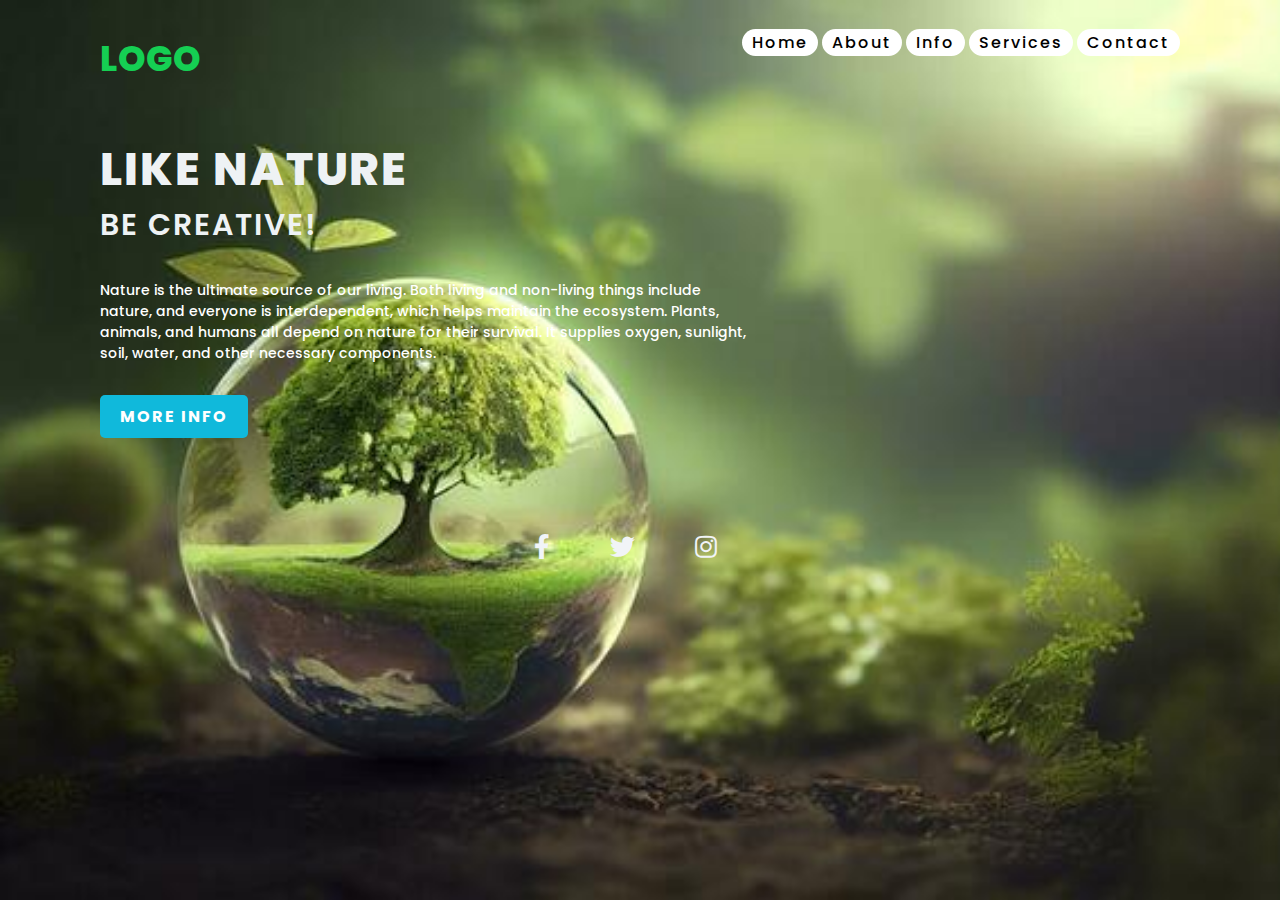
<file: index.html>
<!DOCTYPE html>
<html lang="en" dir="ltr">
    <head>
        <meta name="viewport" ccontent="width=device-width,intial-scale=1.0">
        <title>Responsive website Landing page Design</title>
        <link rel="stylesheet" href="style.css">
        <link rel="stylesheet" href="https://cdnjs.cloudflare.com/ajax/libs/font-awesome/5.15.4/css/all.min.css">
    </head>
    <body>
        <section>
            <header>
                <h2> <a href="#" class="logo">Logo</a></h2>
                <div class="navigation">
                    <a href="#">Home</a></i>
                    <a href="#">About</a></i>
                    <a href="#">Info</a></i>
                    <a href="#">Services</a></i>
                    <a href="#">Contact</a></i>
            
            </h2>
            </header>
            <div class="content">
            <div class="info">
                <h2>Like Nature <br><span>Be Creative!</span></h2>
                <p> Nature is the ultimate source of our living. 
                    Both living and non-living things include nature, and everyone is interdependent, which helps maintain the ecosystem. Plants, animals, and humans all depend on nature for their survival. 
                    It supplies oxygen, sunlight, soil, water, and other necessary components.</p>
                <a href="#" class="info-btn">More Info</a>
                <div class="media-icons">
                    <a href="#"><i class="fab fa-facebook-f"></i></a>
                    <a href="#"><i class="fab fa-twitter"></i></a>
                    <a href="#"><i class="fab fa-instagram"></i></a>
                </div>
        </section>
    </body>
</html>
</file>
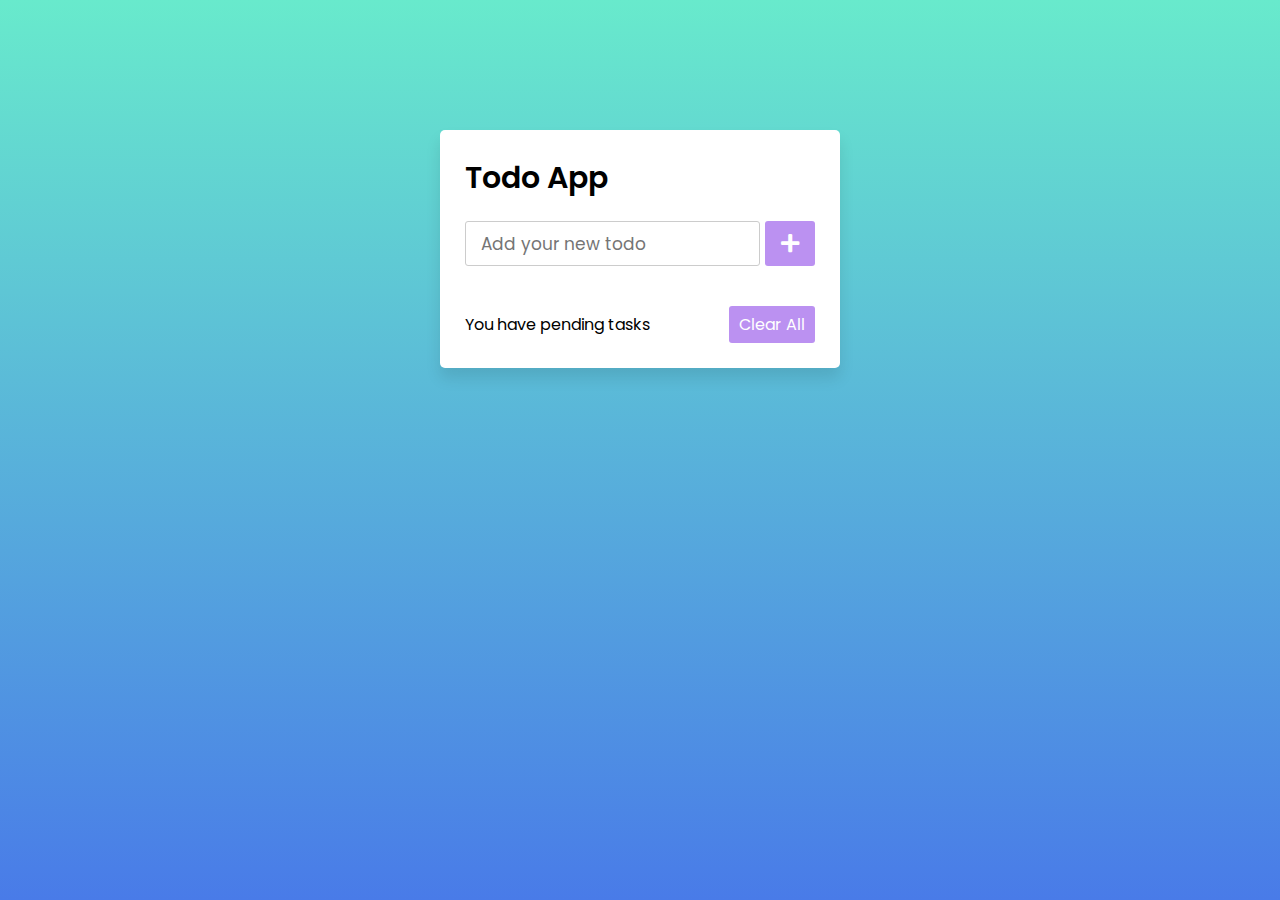
<file: ToDo.html>
<!DOCTYPE html>
<!-- Created By CodingNepal - www.codingnepalweb.com -->
<html lang="en">
<head>
    <meta charset="UTF-8">
    <meta name="viewport" content="width=device-width, initial-scale=1.0">
    <title>Todo App JavaScript | CodingNepal</title>
    <link rel="stylesheet" href="ToDo style.css">
    <link rel="stylesheet" href="https://cdnjs.cloudflare.com/ajax/libs/font-awesome/5.15.3/css/all.min.css"/>
</head>
<body>
  <div class="wrapper">
    <header>Todo App</header>
    <div class="inputField">
      <input type="text" placeholder="Add your new todo">
      <button><i class="fas fa-plus"></i></button>
    </div>
    <ul class="todoList">
      <!-- data are comes from local storage -->
    </ul>
    <div class="footer">
      <span>You have <span class="pendingTasks"></span> pending tasks</span>
      <button>Clear All</button>
    </div>
  </div>

  <script src="ToDo.js"></script>

</body>
</html>
</file>
<file: style.css>
@import url('https://fonts.googleapis.com/css2?family=Poppins:wght@300;400;500;600;700;800;900&display=swap');

*{
    margin:0;
    padding: 0;
    box-sizing: border-box;
    font-family: "poppins", sans-serif;
}

section{
    position: relative;
    width: 100%;
    min-height: 100vh;
    display: flex;
    flex-direction: column;
    justify-content: flex-start;
    background: url(bg\ img\ 4.jpg)no-repeat;
    background-size: cover;
    background-position: center;
}
header{
    position: relative;
    top: 0;
    width: 100%;
    padding: 30px 100px;
    display: flex;
    justify-content: space-between;
    align-items: center;

}
header .logo{
    position: relative;
    color: #15cf53;
    font-size: 35px;
    text-decoration: none;
    text-transform: uppercase;
    font-weight: 800;
    letter-spacing: 1px;

}
 .navigation a {
    color: #000;
    background: #fff;
    text-decoration: none;
    font-weight: 500;
    letter-spacing: 2px;
    padding: 2px 10px;
    border-radius: 20px;
    transition: 0.3s;
    transition-property: transform;

      
}
header.navigation a:not(:last-child){
    margin-right: 5px;
}
 .navigation a:hover {
    background: #64c780eb;
    transform:  scale(1.1);
}
.content{
    max-width: 650px;
    margin: 60px 100px;
}
.content .info h2{
    color: #eef2f4;
    font-size: 20px;
    text-transform: uppercase;
    font-weight: 800;
    letter-spacing: 2px;
    line-height: 60px;
    margin-bottom: 30px;
}
.content.info h2 span{
    color: #ebf0f1;
    font-size: 60px;
    font-weight: 600;
}
.content .info p{
    font-size: 60px;
    font-weight: 500;
    margin-bottom: 40px;
    color:white;
}
.content .info-btn{
    color: #fff;
    background: #10b9db;
    text-decoration: none;
    text-transform: uppercase;
    font-weight: 700;
    letter-spacing: 2px;
    padding: 10px 20px;
    border-radius: 5px;
    transition: 0.3s;
    transition-property: transform ;
}

.info-btn:hover {
    background: #0C4F60;
    transform: scale(1.5);

}

.media-icons{
    display: flex;
    justify-content:  center;
    align-items: center;
    margin: bottom;
    top: 100px;
    position: relative;
    left: 200px;
}

.media-icons a{
    position: auto;
    color: #f1f4f7;
    font-size: 25px;
    transition: 0.3s;
    transition-property:;
    align-items: center;
    
}
.media-icons a:not(:last-child){
    margin-right: 60px;
}
.media-icons a:hover{
    transform: scale(1.3);
}

label{
    display: none;
}

#check{
    z-index: 3;
    display: none;
}
/* Responsive styles */
@media (max-width:960px){
    header .navigation{
        display: none;
    }
}

label{
    display: block;
    font-size: 25px;
    cursor: pointer;
    transition: 0.3s;
    transition-property: color;
}
label:hover{
    color: #fff;
}
label.close-btn{
    display: none;
}
#check:checked ~ header .navigation{
    z-index: 2;
    position: fixed;
    background: rgba(114,223,255,0.9);
    top: 0;
    right: 0;
    display: flex;
    flex-direction: column;
    justify-content: center;
    align-items: center;

}

#check:checked ~ header .navigation a{
    font-weight: 700;
    margin-right: 0;
    margin-bottom: 50px;
    letter-spacing: 2px;
}
#chech:checked ~ header label .menu-btn{
    display: none;
}
#check:checked ~ header label .close-btn{
    z-index: 2;
    display: block;
    position: fixed;
}
label .menu-btn{
    position: absolute;
}
header .logo{
    position:absolute;
    bottom: 0px;
}
.content .info h2{
    font-size: 45px;
    line-height: 50px;
}
.content .info h2 span{
    font-size: 30px;
    font-weight: 600;
}
.content .info p{
    font-size: 14px;
}
</file>
<file: ToDo style.css>
@import url('https://fonts.googleapis.com/css2?family=Poppins:wght@200;300;400;500;600;700&display=swap');
*{
  margin: 0;
  padding: 0;
  box-sizing: border-box;
  font-family: 'Poppins', sans-serif;
}
::selection{
  color: #ffff;
  background: rgb(142, 73, 232);
}
body{
  width: 100%;
  height: 100vh;
  /* overflow: hidden; */
  padding: 10px;
  background: linear-gradient(to bottom, #68EACC 0%, #497BE8 100%);
}
.wrapper{
  background: #fff;
  max-width: 400px;
  width: 100%;
  margin: 120px auto;
  padding: 25px;
  border-radius: 5px;
  box-shadow: 0px 10px 15px rgba(0,0,0,0.1);
}
.wrapper header{
  font-size: 30px;
  font-weight: 600;
}
.wrapper .inputField{
  margin: 20px 0;
  width: 100%;
  display: flex;
  height: 45px;
}
.inputField input{
  width: 85%;
  height: 100%;
  outline: none;
  border-radius: 3px;
  border: 1px solid #ccc;
  font-size: 17px;
  padding-left: 15px;
  transition: all 0.3s ease;
}
.inputField input:focus{
  border-color: #8E49E8;
}
.inputField button{
  width: 50px;
  height: 100%;
  border: none;
  color: #fff;
  margin-left: 5px;
  font-size: 21px;
  outline: none;
  background: #8E49E8;
  cursor: pointer;
  border-radius: 3px;
  opacity: 0.6;
  pointer-events: none;
  transition: all 0.3s ease;
}
.inputField button:hover,
.footer button:hover{
  background: #721ce3;
}
.inputField button.active{
  opacity: 1;
  pointer-events: auto;
}
.wrapper .todoList{
  max-height: 250px;
  overflow-y: auto;
}
.todoList li{
  position: relative;
  list-style: none;
  margin-bottom: 8px;
  background: #f2f2f2;
  border-radius: 3px;
  padding: 10px 15px;
  cursor: default;
  overflow: hidden;
  word-wrap: break-word;
}
.todoList li .icon{
  position: absolute;
  right: -45px;
  top: 50%;
  transform: translateY(-50%);
  background: #e74c3c;
  width: 45px;
  text-align: center;
  color: #fff;
  padding: 10px 15px;
  border-radius: 0 3px 3px 0;
  cursor: pointer;
  transition: all 0.2s ease;
}
.todoList li:hover .icon{
  right: 0px;
}
.wrapper .footer{
  display: flex;
  width: 100%;
  margin-top: 20px;
  align-items: center;
  justify-content: space-between;
}
.footer button{
  padding: 6px 10px;
  border-radius: 3px;
  border: none;
  outline: none;
  color: #fff;
  font-weight: 400;
  font-size: 16px;
  margin-left: 5px;
  background: #8E49E8;
  cursor: pointer;
  user-select: none;
  opacity: 0.6;
  pointer-events: none;
  transition: all 0.3s ease;
}
.footer button.active{
  opacity: 1;
  pointer-events: auto;
}
</file>
